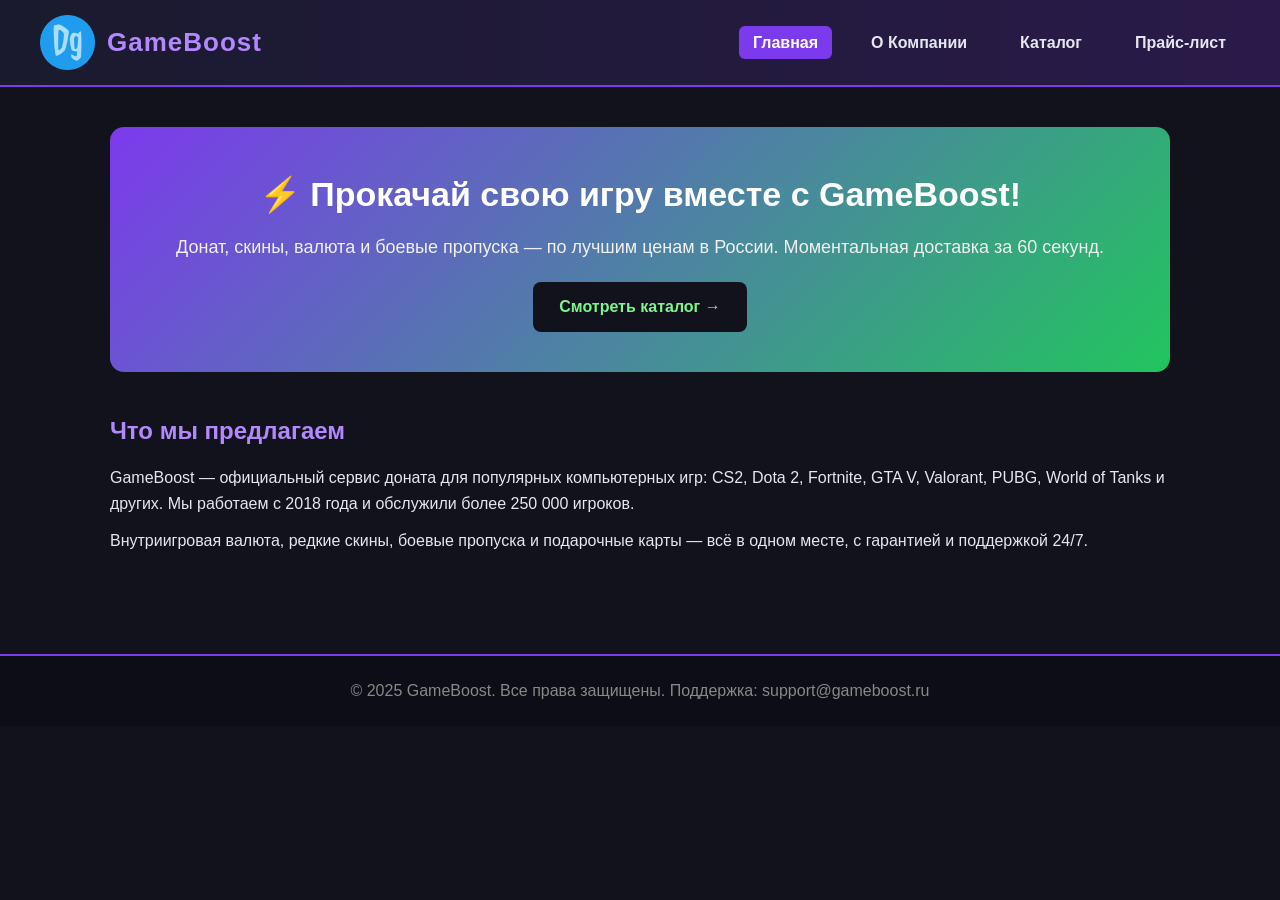
<file: index.html>
<!DOCTYPE html>
<html lang="ru">
<head>
  <meta charset="UTF-8">
  <meta name="viewport" content="width=device-width, initial-scale=1.0">
  <title>GameBoost — донат для компьютерных игр</title>
  <link rel="stylesheet" href="style.css">
</head>
<body>

  <header>
    <div class="logo-block">
      <img src="images/logo.png" alt="Логотип GameBoost">
      <h1>GameBoost</h1>
    </div>
    <nav>
      <ul>
        <li><a href="index.html" class="active">Главная</a></li>
        <li><a href="about.html">О Компании</a></li>
        <li><a href="catalog.html">Каталог</a></li>
        <li><a href="price.html">Прайс-лист</a></li>
      </ul>
    </nav>
  </header>

  <main class="container">

    <!-- Рекламное обращение -->
    <section class="banner">
      <h2>⚡ Прокачай свою игру вместе с GameBoost!</h2>
      <p>Донат, скины, валюта и боевые пропуска — по лучшим ценам в России. Моментальная доставка за 60 секунд.</p>
      <a href="catalog.html" class="cta">Смотреть каталог →</a>
    </section>

    <!-- Описание услуг -->
    <section>
      <h2 style="color:#b388ff; margin-bottom:15px;">Что мы предлагаем</h2>
      <p>GameBoost — официальный сервис доната для популярных компьютерных игр: CS2, Dota 2, Fortnite, GTA V, Valorant, PUBG, World of Tanks и других. Мы работаем с 2018 года и обслужили более 250 000 игроков.</p>
      <p style="margin-top:12px;">Внутриигровая валюта, редкие скины, боевые пропуска и подарочные карты — всё в одном месте, с гарантией и поддержкой 24/7.</p>
    </section>

  </main>

  <footer>
    © 2025 GameBoost. Все права защищены. Поддержка: support@gameboost.ru
  </footer>

</body>
</html>
</file>
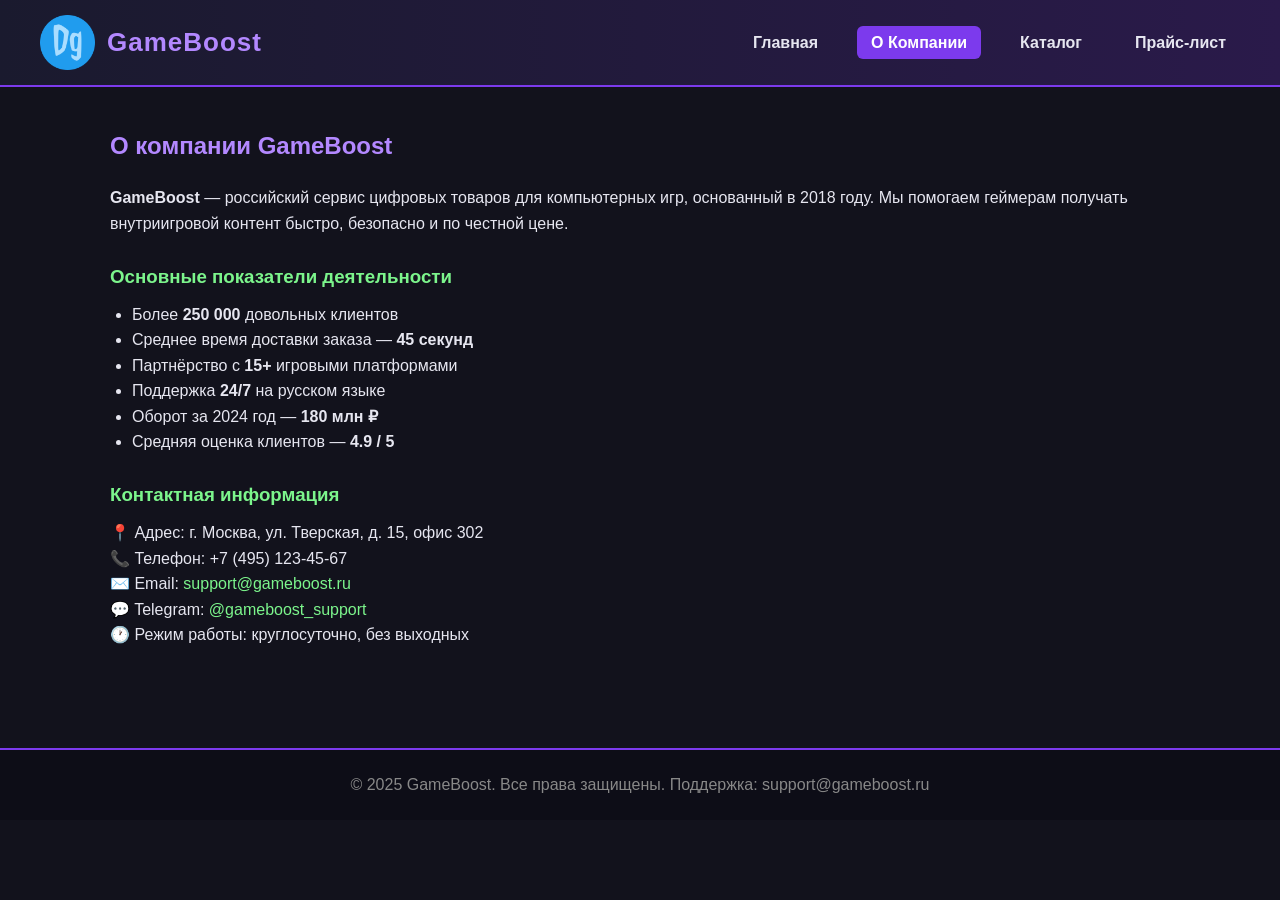
<file: about.html>
<!DOCTYPE html>
<html lang="ru">
<head>
  <meta charset="UTF-8">
  <title>О компании — GameBoost</title>
  <link rel="stylesheet" href="style.css">
</head>
<body>

  <header>
    <div class="logo-block">
      <img src="images/logo.png" alt="Логотип GameBoost">
      <h1>GameBoost</h1>
    </div>
    <nav>
      <ul>
        <li><a href="index.html">Главная</a></li>
        <li><a href="about.html" class="active">О Компании</a></li>
        <li><a href="catalog.html">Каталог</a></li>
        <li><a href="price.html">Прайс-лист</a></li>
      </ul>
    </nav>
  </header>

  <main class="container">

    <h2 style="color:#b388ff; margin-bottom:20px;">О компании GameBoost</h2>

    <p><strong>GameBoost</strong> — российский сервис цифровых товаров для компьютерных игр, основанный в 2018 году. Мы помогаем геймерам получать внутриигровой контент быстро, безопасно и по честной цене.</p>

    <h3 style="color:#7cf58c; margin:25px 0 10px;">Основные показатели деятельности</h3>
    <ul style="padding-left: 22px;">
      <li>Более <strong>250 000</strong> довольных клиентов</li>
      <li>Среднее время доставки заказа — <strong>45 секунд</strong></li>
      <li>Партнёрство с <strong>15+</strong> игровыми платформами</li>
      <li>Поддержка <strong>24/7</strong> на русском языке</li>
      <li>Оборот за 2024 год — <strong>180 млн ₽</strong></li>
      <li>Средняя оценка клиентов — <strong>4.9 / 5</strong></li>
    </ul>

    <h3 style="color:#7cf58c; margin:25px 0 10px;">Контактная информация</h3>
    <p>
      📍 Адрес: г. Москва, ул. Тверская, д. 15, офис 302<br>
      📞 Телефон: +7 (495) 123-45-67<br>
      ✉️ Email: <a href="mailto:support@gameboost.ru">support@gameboost.ru</a><br>
      💬 Telegram: <a href="#">@gameboost_support</a><br>
      🕐 Режим работы: круглосуточно, без выходных
    </p>

  </main>

  <footer>
    © 2025 GameBoost. Все права защищены. Поддержка: support@gameboost.ru
  </footer>

</body>
</html>
</file>
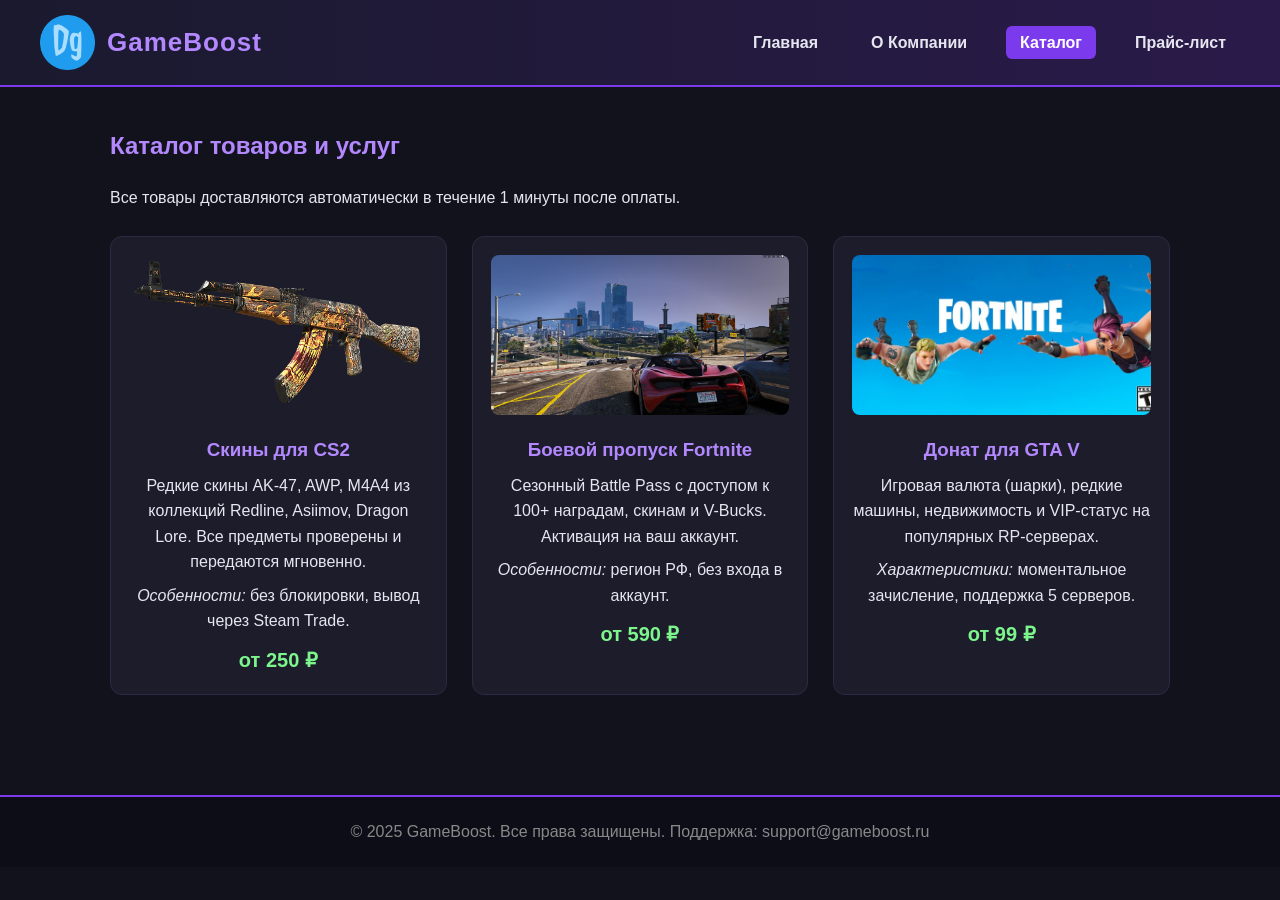
<file: catalog.html>
<!DOCTYPE html>
<html lang="ru">
<head>
  <meta charset="UTF-8">
  <title>Каталог — GameBoost</title>
  <link rel="stylesheet" href="style.css">
</head>
<body>

  <header>
    <div class="logo-block">
      <img src="images/logo.png" alt="Логотип GameBoost">
      <h1>GameBoost</h1>
    </div>
    <nav>
      <ul>
        <li><a href="index.html">Главная</a></li>
        <li><a href="about.html">О Компании</a></li>
        <li><a href="catalog.html" class="active">Каталог</a></li>
        <li><a href="price.html">Прайс-лист</a></li>
      </ul>
    </nav>
  </header>

  <main class="container">

    <h2 style="color:#b388ff; margin-bottom:20px;">Каталог товаров и услуг</h2>
    <p>Все товары доставляются автоматически в течение 1 минуты после оплаты.</p>

    <div class="products">

      <div class="card">
        <img src="images/item1.jpg" alt="Скины для CS2">
        <h3>Скины для CS2</h3>
        <p>Редкие скины AK-47, AWP, M4A4 из коллекций Redline, Asiimov, Dragon Lore. Все предметы проверены и передаются мгновенно.</p>
        <p style="margin-top:8px;"><em>Особенности:</em> без блокировки, вывод через Steam Trade.</p>
        <div class="price">от 250 ₽</div>
      </div>

      <div class="card">
        <img src="images/item2.jpg" alt="Боевой пропуск Fortnite">
        <h3>Боевой пропуск Fortnite</h3>
        <p>Сезонный Battle Pass с доступом к 100+ наградам, скинам и V-Bucks. Активация на ваш аккаунт.</p>
        <p style="margin-top:8px;"><em>Особенности:</em> регион РФ, без входа в аккаунт.</p>
        <div class="price">от 590 ₽</div>
      </div>

      <div class="card">
        <img src="images/item3.jpg" alt="Донат для GTA V">
        <h3>Донат для GTA V</h3>
        <p>Игровая валюта (шарки), редкие машины, недвижимость и VIP-статус на популярных RP-серверах.</p>
        <p style="margin-top:8px;"><em>Характеристики:</em> моментальное зачисление, поддержка 5 серверов.</p>
        <div class="price">от 99 ₽</div>
      </div>

    </div>

  </main>

  <footer>
    © 2025 GameBoost. Все права защищены. Поддержка: support@gameboost.ru
  </footer>

</body>
</html>
</file>
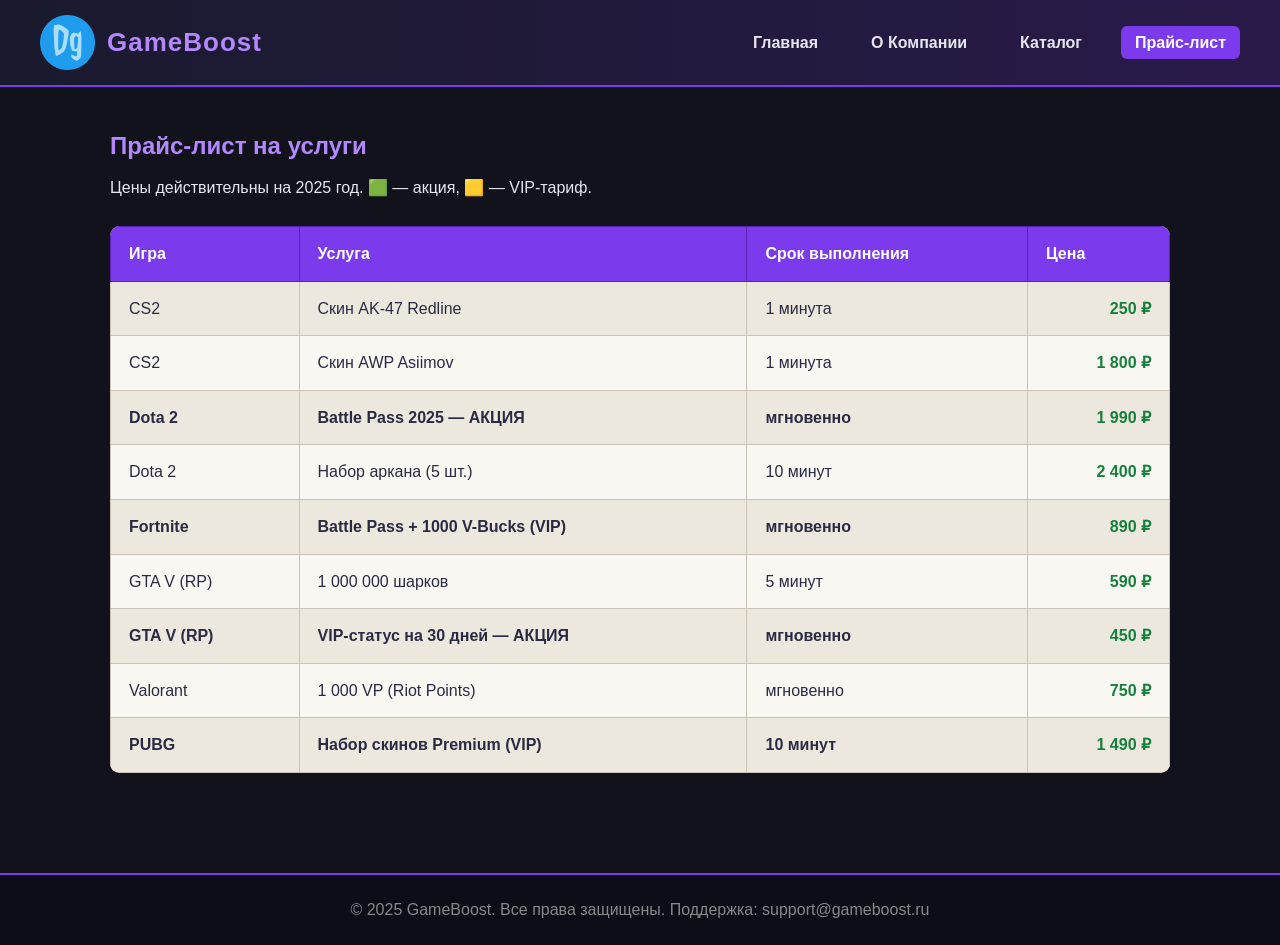
<file: price.html>
<!DOCTYPE html>
<html lang="ru">
<head>
  <meta charset="UTF-8">
  <title>Прайс-лист — GameBoost</title>
  <link rel="stylesheet" href="style.css">
</head>
<body>

  <header>
    <div class="logo-block">
      <img src="images/logo.png" alt="Логотип GameBoost">
      <h1>GameBoost</h1>
    </div>
    <nav>
      <ul>
        <li><a href="index.html">Главная</a></li>
        <li><a href="about.html">О Компании</a></li>
        <li><a href="catalog.html">Каталог</a></li>
        <li><a href="price.html" class="active">Прайс-лист</a></li>
      </ul>
    </nav>
  </header>

  <main class="container">

    <h2 style="color:#b388ff; margin-bottom:10px;">Прайс-лист на услуги</h2>
    <p>Цены действительны на 2025 год. 🟩 — акция, 🟨 — VIP-тариф.</p>

    <table class="price">
      <thead>
        <tr>
          <th>Игра</th>
          <th>Услуга</th>
          <th>Срок выполнения</th>
          <th>Цена</th>
        </tr>
      </thead>
      <tbody>
        <tr>
          <td>CS2</td>
          <td>Скин AK-47 Redline</td>
          <td>1 минута</td>
          <td class="price-cell">250 ₽</td>
        </tr>
        <tr>
          <td>CS2</td>
          <td>Скин AWP Asiimov</td>
          <td>1 минута</td>
          <td class="price-cell">1 800 ₽</td>
        </tr>
        <tr class="highlight">
          <td>Dota 2</td>
          <td>Battle Pass 2025 — АКЦИЯ</td>
          <td>мгновенно</td>
          <td class="price-cell">1 990 ₽</td>
        </tr>
        <tr>
          <td>Dota 2</td>
          <td>Набор аркана (5 шт.)</td>
          <td>10 минут</td>
          <td class="price-cell">2 400 ₽</td>
        </tr>
        <tr class="vip">
          <td>Fortnite</td>
          <td>Battle Pass + 1000 V-Bucks (VIP)</td>
          <td>мгновенно</td>
          <td class="price-cell">890 ₽</td>
        </tr>
        <tr>
          <td>GTA V (RP)</td>
          <td>1 000 000 шарков</td>
          <td>5 минут</td>
          <td class="price-cell">590 ₽</td>
        </tr>
        <tr class="highlight">
          <td>GTA V (RP)</td>
          <td>VIP-статус на 30 дней — АКЦИЯ</td>
          <td>мгновенно</td>
          <td class="price-cell">450 ₽</td>
        </tr>
        <tr>
          <td>Valorant</td>
          <td>1 000 VP (Riot Points)</td>
          <td>мгновенно</td>
          <td class="price-cell">750 ₽</td>
        </tr>
        <tr class="vip">
          <td>PUBG</td>
          <td>Набор скинов Premium (VIP)</td>
          <td>10 минут</td>
          <td class="price-cell">1 490 ₽</td>
        </tr>
      </tbody>
    </table>

  </main>

  <footer>
    © 2025 GameBoost. Все права защищены. Поддержка: support@gameboost.ru
  </footer>

</body>
</html>
</file>
<file: style.css>
/* ===== Сброс и база ===== */
* {
  margin: 0;
  padding: 0;
  box-sizing: border-box;
}

body {
  font-family: 'Segoe UI', Arial, sans-serif;
  background: #12121c;
  color: #e6e6f0;
  line-height: 1.6;
}

a {
  color: #7cf58c;
  text-decoration: none;
}
a:hover {
  text-decoration: underline;
}

/* ===== Шапка ===== */
header {
  background: linear-gradient(90deg, #1a1a2e, #2a1a4a);
  padding: 15px 40px;
  display: flex;
  align-items: center;
  justify-content: space-between;
  border-bottom: 2px solid #7c3aed;
}

.logo-block {
  display: flex;
  align-items: center;
  gap: 12px;
}

.logo-block img {
  width: 55px;
  height: 55px;
}

.logo-block h1 {
  font-size: 26px;
  color: #b388ff;
  letter-spacing: 1px;
}

/* ===== Меню ===== */
nav ul {
  list-style: none;
  display: flex;
  gap: 25px;
}

nav a {
  color: #e6e6f0;
  font-weight: 600;
  padding: 8px 14px;
  border-radius: 6px;
  transition: 0.25s;
}

nav a:hover,
nav a.active {
  background: #7c3aed;
  color: #fff;
  text-decoration: none;
}

/* ===== Контейнер ===== */
.container {
  max-width: 1100px;
  margin: 0 auto;
  padding: 40px 20px;
}

/* ===== Рекламный баннер ===== */
.banner {
  background: linear-gradient(135deg, #7c3aed, #22c55e);
  border-radius: 14px;
  padding: 40px;
  text-align: center;
  margin-bottom: 40px;
}

.banner h2 {
  font-size: 34px;
  margin-bottom: 12px;
  color: #fff;
}

.banner p {
  font-size: 18px;
  color: #f0f0f0;
}

.banner .cta {
  display: inline-block;
  margin-top: 20px;
  background: #12121c;
  color: #7cf58c;
  padding: 12px 26px;
  border-radius: 8px;
  font-weight: bold;
  transition: 0.25s;
}

.banner .cta:hover {
  background: #000;
  text-decoration: none;
  transform: scale(1.05);
}

/* ===== Карточки товаров ===== */
.products {
  display: grid;
  grid-template-columns: repeat(auto-fit, minmax(260px, 1fr));
  gap: 25px;
  margin-top: 25px;
}

.card {
  background: #1c1c2b;
  border: 1px solid #2a2a44;
  border-radius: 12px;
  padding: 18px;
  text-align: center;
  transition: 0.3s;
}

.card:hover {
  border-color: #7c3aed;
  transform: translateY(-5px);
}

.card img {
  width: 100%;
  height: 160px;
  object-fit: cover;
  border-radius: 8px;
  margin-bottom: 12px;
}

.card h3 {
  color: #b388ff;
  margin-bottom: 8px;
}

.card .price {
  color: #7cf58c;
  font-size: 20px;
  font-weight: bold;
  margin-top: 10px;
}

/* ===== Таблица прайса (светлые ячейки) ===== */
table.price {
  width: 100%;
  border-collapse: collapse;
  margin-top: 25px;
  border-radius: 10px;
  overflow: hidden;
  background: #f4f1ea;         /* светло-бежевый фон таблицы */
}

table.price th,
table.price td {
  padding: 14px 18px;
  border: 1px solid #c9c2b5;
  text-align: left;
  color: #2a2a44;              /* тёмный текст на светлом фоне */
}

table.price th {
  background: #7c3aed;         /* фиолетовые заголовки */
  color: #fff;
  font-size: 16px;
  border-color: #5b21b6;
}

/* Чередование строк — светлые тона, без чёрного */
table.price tr:nth-child(even) td {
  background: #f9f7f2;         /* почти белый */
}

table.price tr:nth-child(odd) td {
  background: #ede8dd;         /* светло-бежевый */
}

table.price .highlight {
  background: #b9f0c4 !important;   /* акция — светло-зелёный */
  color: #14532d;
  font-weight: bold;
}

table.price .vip {
  background: #fde68a !important;   /* VIP — светло-жёлтый */
  color: #78350f;
  font-weight: bold;
}

table.price td.price-cell {
  color: #15803d;              /* тёмно-зелёный текст цены на светлом фоне */
  font-weight: bold;
  text-align: right;
}

/* ===== Футер ===== */
footer {
  background: #0d0d17;
  text-align: center;
  padding: 22px;
  margin-top: 60px;
  color: #888;
  border-top: 2px solid #7c3aed;
}

/* ===== Адаптив ===== */
@media (max-width: 700px) {
  header {
    flex-direction: column;
    gap: 12px;
  }
  nav ul {
    flex-wrap: wrap;
    justify-content: center;
    gap: 10px;
  }
  .banner h2 { font-size: 24px; }
}
</file>
